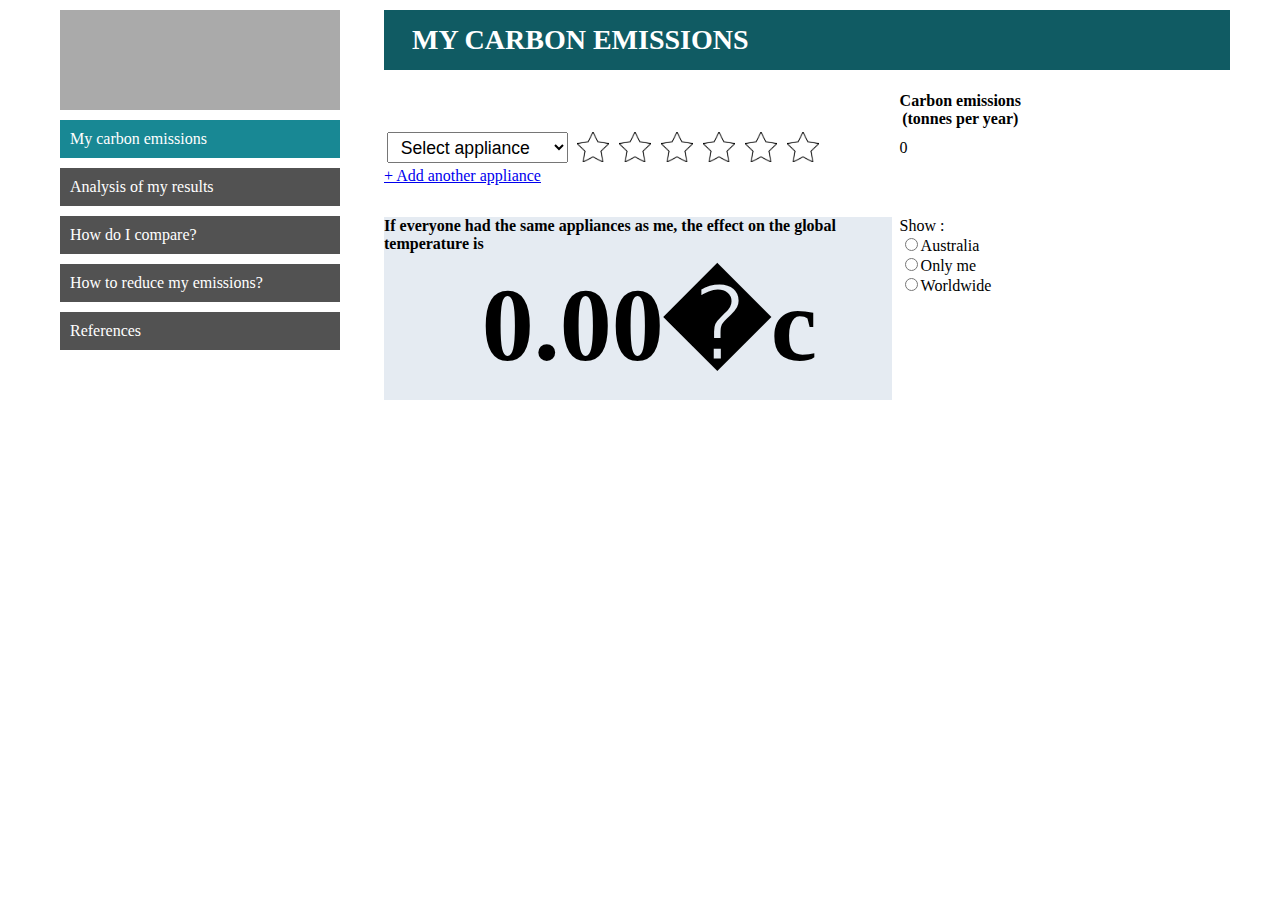
<file: index.html>
<!DOCTYPE html>

<html>
	<head>
		<title>Toastie</title>
		<link href="css/layout.css" rel="stylesheet" type="text/css" />
		<script type="text/javascript" src="js/jquery-1.10.2.min.js"></script>
		<script type="text/javascript" src="js/interactive.js"></script>
	</head>

	<body>
		<div class="navbox-wrap">
			<div class="main-logo-wrap">
				<div class="logo">
				
				</div>
			</div>
			<ul class="navbox">
				<li class="active">My carbon emissions</li>
				<li>Analysis of my results</li>
				<li>How do I compare?</li>
				<li>How to reduce my emissions?</li>
				<li>References</li>
			</ul>
		</div>
		<div class="content-wrap">
			<div class="content">
				<h1 class="header">MY CARBON EMISSIONS</h1>
				<div class="my-appliances">
					<table class="appliance-table">
						<tr>
							<th></th>
							<th></th>
							<th></th>
							<th>Carbon emissions<br />(tonnes per year)</th>
						</tr>
					</table>
					<a id="addAppliance" href="javascript:void(0);">+ Add another appliance</a>
				</div>
				<div class="results">
					<div class="temperature">
						<div>If everyone had the same appliances as me, the effect on the global temperature is</div>
						<div id="tempValue">0.00�c</div>
					</div>
					<div id="showbox">
						Show : <br />
						<input type="radio" name="show" value="me" />Australia <br />
						<input type="radio" name="show" value="aus" />Only me <br />
						<input type="radio" name="show" value="Worldwide" />Worldwide
					</div>
				</div>
			</div>
		</div>
	</body>
</html>
</file>
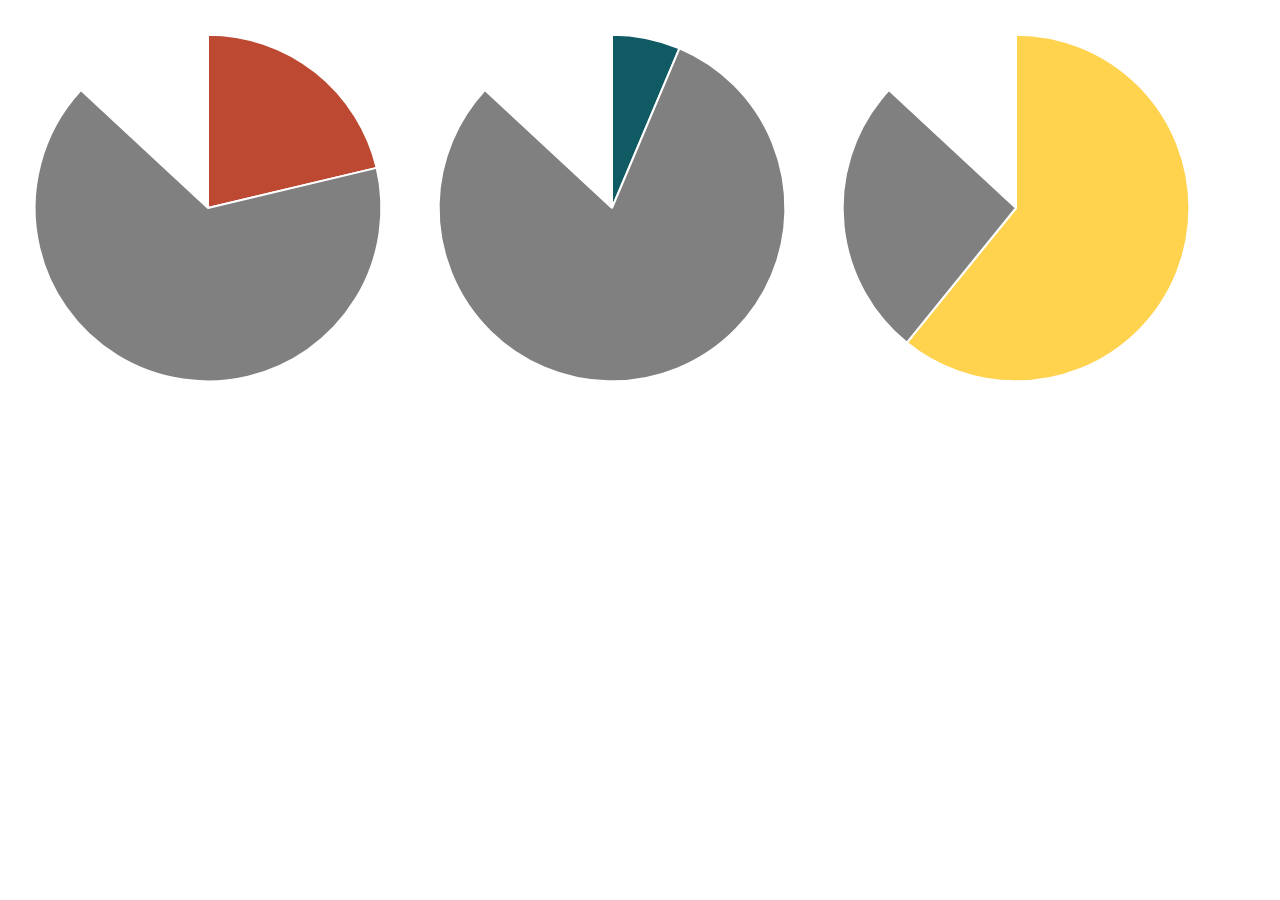
<file: js/graphTest.html>
<!DOCTYPE html>
<html>
	<head>
		<script type="text/javascript" src="Chart.js"></script>
	</head>
	<body>
		<canvas id="myChartHieghtest" width="400" height="400"></canvas>
		<canvas id="myChartLowest" width="400" height="400"></canvas>
		<canvas id="myChart" width="400" height="400"></canvas>

		<script type="text/javascript">
			var dataHighest = [
			    {
			        value: 24,
			        color:"#BD4932",
			        label: "fridge"
			    },
			    {
			        value: 74,
			        color: "#808080",
			        label: "Left"
			    }
			]

			var dataLowest = [
			    {
			        value: 6,
			        color:"#105B63",
			        label: "toaster"
			    },
			    {
			        value: 100 - 24,
			        color: "#808080",
			        label: "Left"
			    }
			]

			var data = [
			    {
			        value: 70,
			        color:"#FFD34E",
			        label: "Your remaining appliances emit"
			    },
			    {
			        value: 30,
			        color: "#808080",
			        label: "Left"
			    },
			]

			var ctx = document.getElementById("myChartHieghtest").getContext("2d");
			var myNewChart1 = new Chart(ctx).Pie(dataHighest,{
			    animateScale: true
			});

			var ctx1 = document.getElementById("myChartLowest").getContext("2d");
			var myNewChart2 = new Chart(ctx1).Pie(dataLowest,{
			    animateScale: true
			});

			var ctx2 = document.getElementById("myChart").getContext("2d");
			var myNewChart3 = new Chart(ctx2).Pie(data,{
			    animateScale: true
			});

			
		</script>
</body>
</html>
</file>
<file: css/layout.css>
/*Layout*/
input, select {
	padding: 0.2em 0.5em;	
	font-size: 1.1em;
}

.my-appliances input, .stars {
	width: 20em;
}

.stars {
	position: relative;
	display: block;
}

.stars span {
	background-image: url('/img/starUnselected.png');
	background-size: 2em, 2em;
	background-repeat:no-repeat;
	display: block;
	float: left;
	width: 2em;
	height: 2em;
	margin: 0px 5px;
}

.stars .active, .stars span:hover {
	background-image: url('/img/starSelected.png');		
}

.navbox-wrap {
	position: absolute;
	width: 30%;
}

.main-logo-wrap {
	position: relative;
	height: 100px;
}

.logo {
	position: absolute;
	left: 2px;
	right: 2px;
	top: 0px;
	bottom: 0px;
	margin: 0px 8px;
}

.navbox, .main-logo-wrap {
	width: 95%;
	padding-left:0px;
	margin: 2px auto;
	max-width: 300px;
}

.navbox {
	list-style:none;
}

.navbox li {
	margin: 10px;
	padding: 10px 10px;
}

.content-wrap {
	position: absolute;
	right:50px;
	left: 30%;
	min-width: 400px;
}

.content {
	position: relative;
	min-width: 400px;
}

.appliance-table th {
	word-wrap: none;	
}

.header {
	padding-left: 1em;
	font-size: 1.75em;
	margin-top: 2px;
	padding: 0.5em 1em;
}

.result-box {
	margin: 0.1em;
	position: relative;
}

.result-box h2 {
	width: 100%;
	text-align: center;
}

.results {
	position: relative;
	left: 0px;
	right: 0px;
	margin-top: 2em;
	min-width: 300px;
}

.temperature {
	height: 25ex;
	width: 60%;
	font-weight: bold;
}

#tempValue {
	position: relative;
	font-size: 6.5em;
	font-weight: bold;
	margin: 0.1em auto;
	width: 3em;
}

#showbox {
	position: absolute;
	top: 0px;
	left: 60%;
	margin-left: 0.5em;
}

/*style*/

body {
	font-family: "Calibri (body)", "Calibri", "sans-serif";
}

.logo {
	background-color: #AAAAAA;
}

.header {
	color: white;
	background-color: rgb(16,91,99); 	
}

.navbox li {
	background-color: #525252;	
	color: white;
}

.navbox .active, .navbox .active:hover {
	background-color: rgb(24,136,148);
}

.navbox .navigable:hover {
	background-color: #1EA9B8;	
}

.result-box h2 {
	background-color: rgb(140,140,140);
}

.temperature {
	background-color: rgb(229,235,242);	
}
</file>
